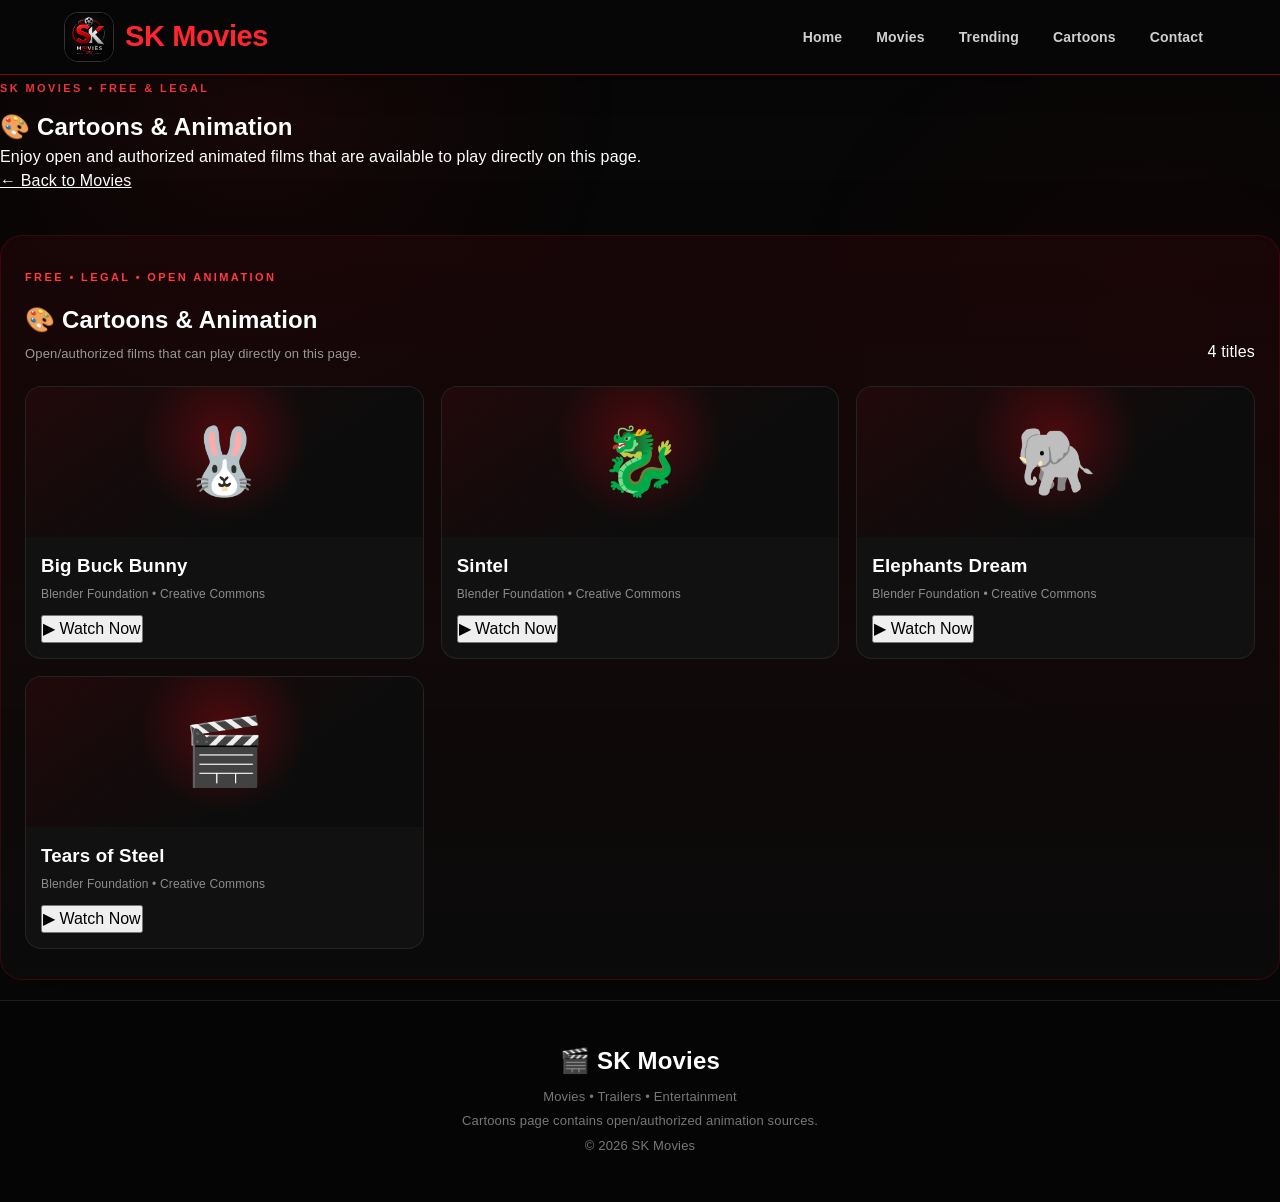
<file: cartoons.html>
<!DOCTYPE html>
<html lang="en">
<head>
<meta charset="UTF-8">
<meta name="viewport" content="width=device-width,initial-scale=1.0">
<meta name="description" content="SK Movies - free legal open cartoons and animation.">
<meta name="theme-color" content="#090909">
<meta http-equiv="Content-Security-Policy" content="default-src 'self'; style-src 'self'; script-src 'self'; media-src 'self' https://commondatastorage.googleapis.com https://download.blender.org https://upload.wikimedia.org; img-src 'self' data:; base-uri 'self'; frame-ancestors 'none'; form-action 'self'">
<title>SK Movies | Cartoons & Animation</title>
<link rel="stylesheet" href="style.css">
<link rel="stylesheet" href="professional.css">
<style>
body{min-height:100vh}.cartoon-hero{padding:70px 20px 55px;text-align:center;background:radial-gradient(circle at 50% 0,#350909 0,#090909 55%);border-bottom:1px solid #421010}.cartoon-hero h1{font-size:clamp(34px,7vw,62px);margin:10px 0}.cartoon-hero p{max-width:700px;margin:0 auto;color:#aaa;font-size:17px}.back-btn{display:inline-block;margin-top:24px;padding:12px 20px;border-radius:10px;background:#e50914;color:#fff;text-decoration:none;font-weight:800}
main{max-width:1200px;margin:auto;padding:35px 20px 60px}
</style>
</head>
<body id="top">
<header>
<a class="brand" href="index.html#top" aria-label="SK Movies Home"><img src="images/ChatGPT Image Aug 7, 2026, 09_35_17 PM.png" alt="SK Movies Logo"><span>SK Movies</span></a>
<nav aria-label="Main navigation"><a href="index.html#top">Home</a><a href="index.html#movies">Movies</a><a href="index.html#trending">Trending</a><a href="cartoons.html">Cartoons</a><a href="index.html#contact">Contact</a></nav>
</header>
<section class="cartoon-hero"><span class="eyebrow">SK MOVIES • FREE & LEGAL</span><h1>🎨 Cartoons & Animation</h1><p>Enjoy open and authorized animated films that are available to play directly on this page.</p><a class="back-btn" href="index.html#movies">← Back to Movies</a></section>
<main></main>
<footer id="contact"><h2>🎬 SK Movies</h2><p>Movies • Trailers • Entertainment</p><p>Cartoons page contains open/authorized animation sources.</p><p>© 2026 SK Movies</p></footer>
<script src="cartoons.js" defer></script>
</body>
</html>
</file>
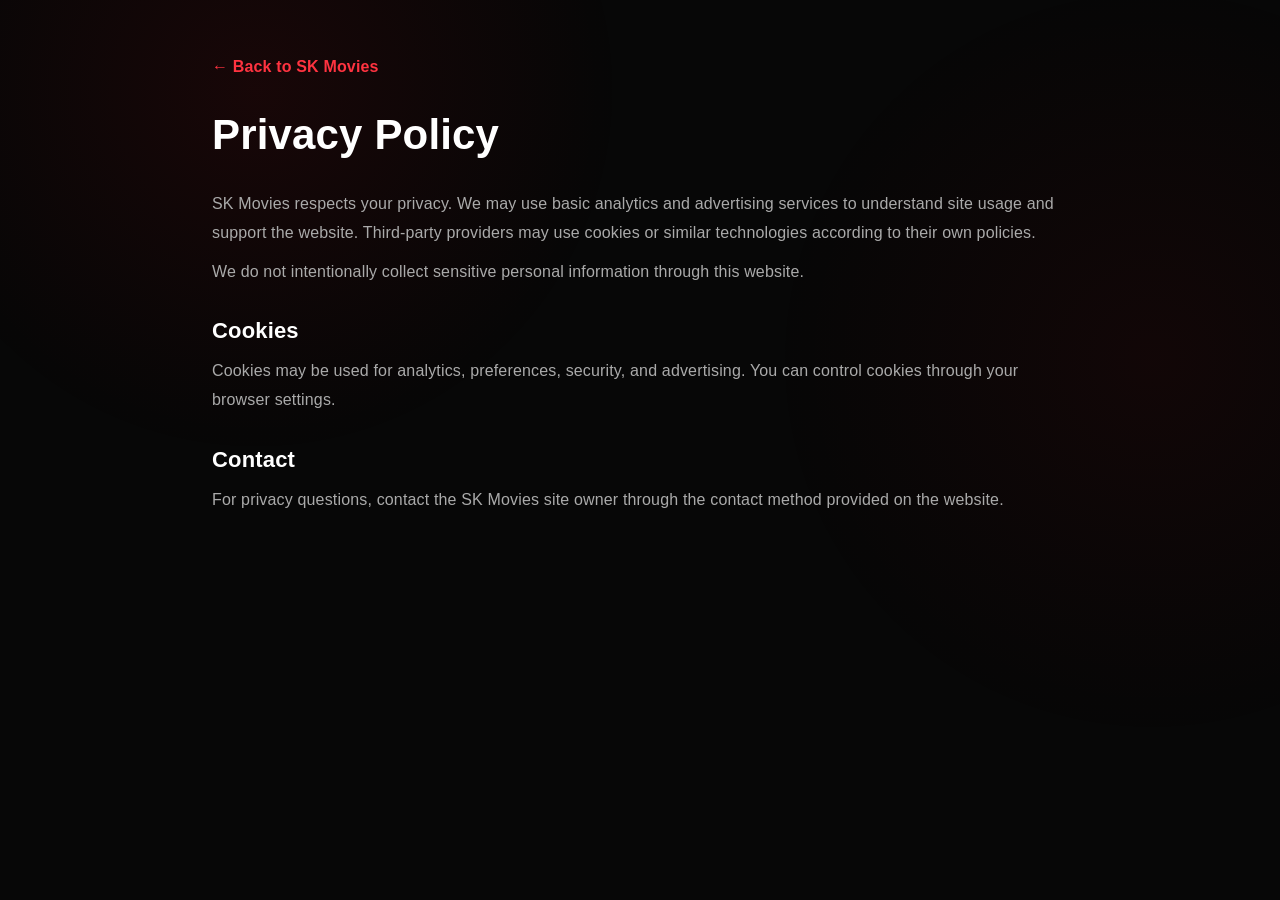
<file: privacy.html>
<!doctype html><html lang="en"><head><meta charset="utf-8"><meta name="viewport" content="width=device-width,initial-scale=1"><title>Privacy Policy | SK Movies</title><link rel="stylesheet" href="style.css"><link rel="stylesheet" href="professional.css"></head><body><main class="legal-page"><a href="index.html">← Back to SK Movies</a><h1>Privacy Policy</h1><p>SK Movies respects your privacy. We may use basic analytics and advertising services to understand site usage and support the website. Third-party providers may use cookies or similar technologies according to their own policies.</p><p>We do not intentionally collect sensitive personal information through this website.</p><h2>Cookies</h2><p>Cookies may be used for analytics, preferences, security, and advertising. You can control cookies through your browser settings.</p><h2>Contact</h2><p>For privacy questions, contact the SK Movies site owner through the contact method provided on the website.</p></main></body></html>
</file>
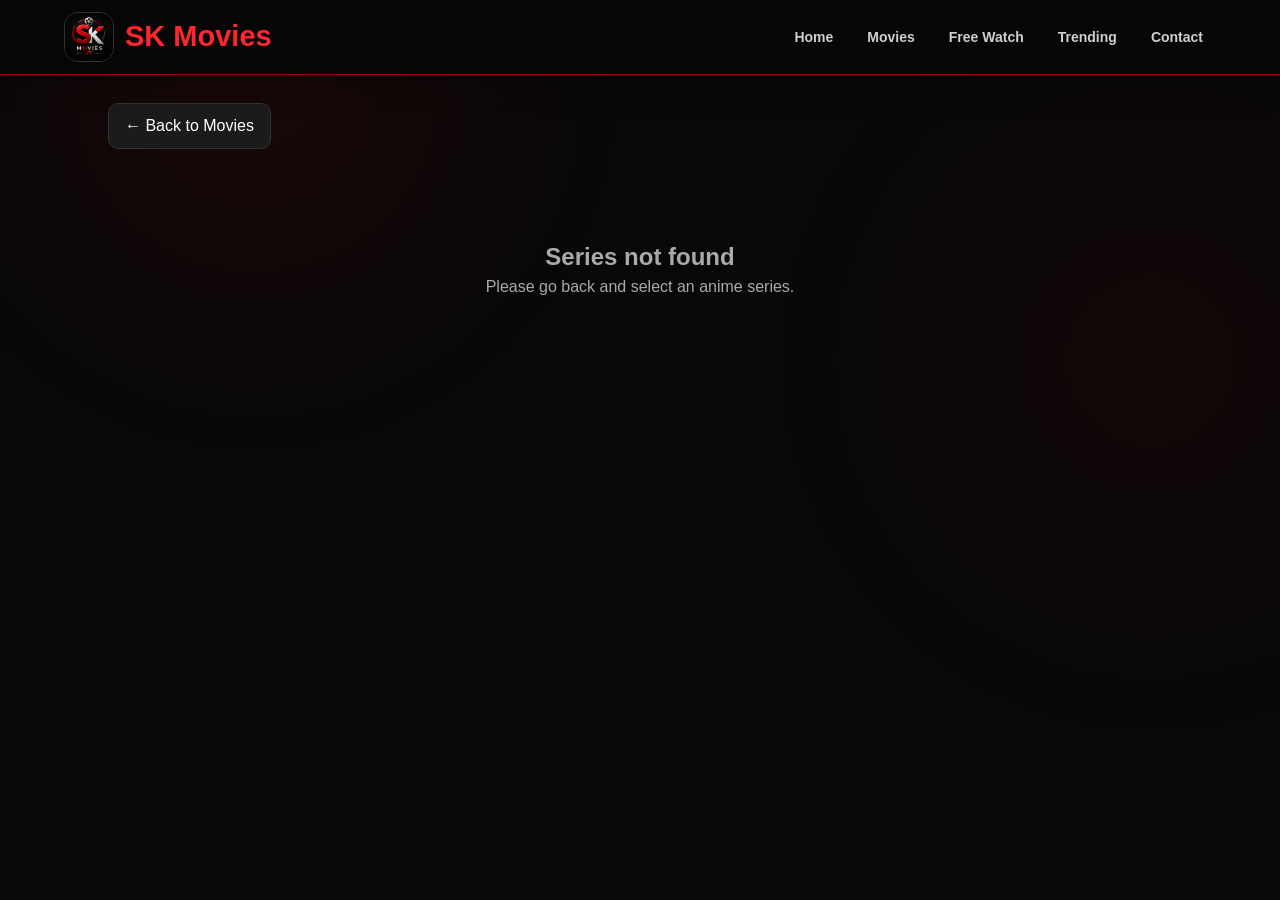
<file: series.html>
<!DOCTYPE html><html lang="en"><head><meta charset="UTF-8"><meta name="viewport" content="width=device-width,initial-scale=1.0"><meta name="description" content="SK Movies series episodes"><meta name="theme-color" content="#090909"><meta http-equiv="Content-Security-Policy" content="default-src 'self'; img-src 'self' https://image.tmdb.org data:; style-src 'self' 'unsafe-inline'; script-src 'self'; connect-src 'self'; media-src 'self' https://interactive-examples.mdn.mozilla.net; base-uri 'self'; frame-ancestors 'none'; form-action 'self'"><title>SK Movies | Series</title><link rel="stylesheet" href="style.css"><style>.series-page{max-width:1100px;margin:0 auto;padding:28px 18px 70px}.series-back{display:inline-flex;align-items:center;gap:8px;color:#fff;text-decoration:none;background:#1b1b1b;border:1px solid #333;padding:10px 16px;border-radius:10px;margin-bottom:20px}.series-hero{display:grid;grid-template-columns:220px 1fr;gap:24px;align-items:center;background:linear-gradient(135deg,#17090b,#0d0d0d);border:1px solid #2b2b2b;border-radius:20px;padding:20px;margin-bottom:24px}.series-poster{width:100%;aspect-ratio:2/3;object-fit:cover;border-radius:14px;background:#171717}.series-info h1{font-size:clamp(30px,6vw,52px);margin:0 0 8px}.series-info p{color:#aaa;font-size:16px}.series-count{display:inline-block;color:#fff;background:#e50914;border-radius:999px;padding:8px 14px;font-weight:800}.episode-head{display:flex;justify-content:space-between;align-items:end;gap:12px;margin:18px 0}.episode-head h2{margin:0}.episode-grid{display:grid;grid-template-columns:repeat(6,1fr);gap:10px}.episode-btn{border:1px solid #333;background:#151515;color:#fff;border-radius:10px;padding:12px 6px;font-weight:800;cursor:pointer}.episode-btn:hover{background:#e50914;border-color:#e50914}.episode-btn small{display:block;color:#888;font-weight:500;margin-top:3px}.episode-btn:hover small{color:#fff}.legal-note{color:#777;font-size:13px;margin-top:22px}.source-card{background:#111;border:1px solid #2b2b2b;border-radius:14px;padding:16px;margin-top:18px}.source-card a{color:#fff}.player-box{display:none;background:#080808;border:1px solid #333;border-radius:16px;padding:14px;margin:0 0 22px}.player-box.show{display:block}.player-box h3{margin:0 0 10px}.player-box video{width:100%;max-height:500px;background:#000;border-radius:10px}.empty-series{text-align:center;padding:70px 15px;color:#aaa}@media(max-width:650px){.series-hero{grid-template-columns:110px 1fr;padding:14px;gap:14px}.episode-grid{grid-template-columns:repeat(4,1fr)}.series-info h1{font-size:28px}}</style></head><body id="top"><header><a class="brand" href="index.html" aria-label="SK Movies Home"><img src="images/ChatGPT Image Aug 7, 2026, 09_35_17 PM.png" alt="SK Movies Logo"><span>SK Movies</span></a><nav aria-label="Main navigation"><a href="index.html#top">Home</a><a href="index.html#movies">Movies</a><a href="free-watch.html">Free Watch</a><a href="index.html#trending">Trending</a><a href="index.html#contact">Contact</a></nav></header><main class="series-page"><a class="series-back" href="index.html#movies">← Back to Movies</a><section id="series-content"></section></main><script src="series-page.js"></script><script src="series-episode-links.js"></script></body></html>
</file>
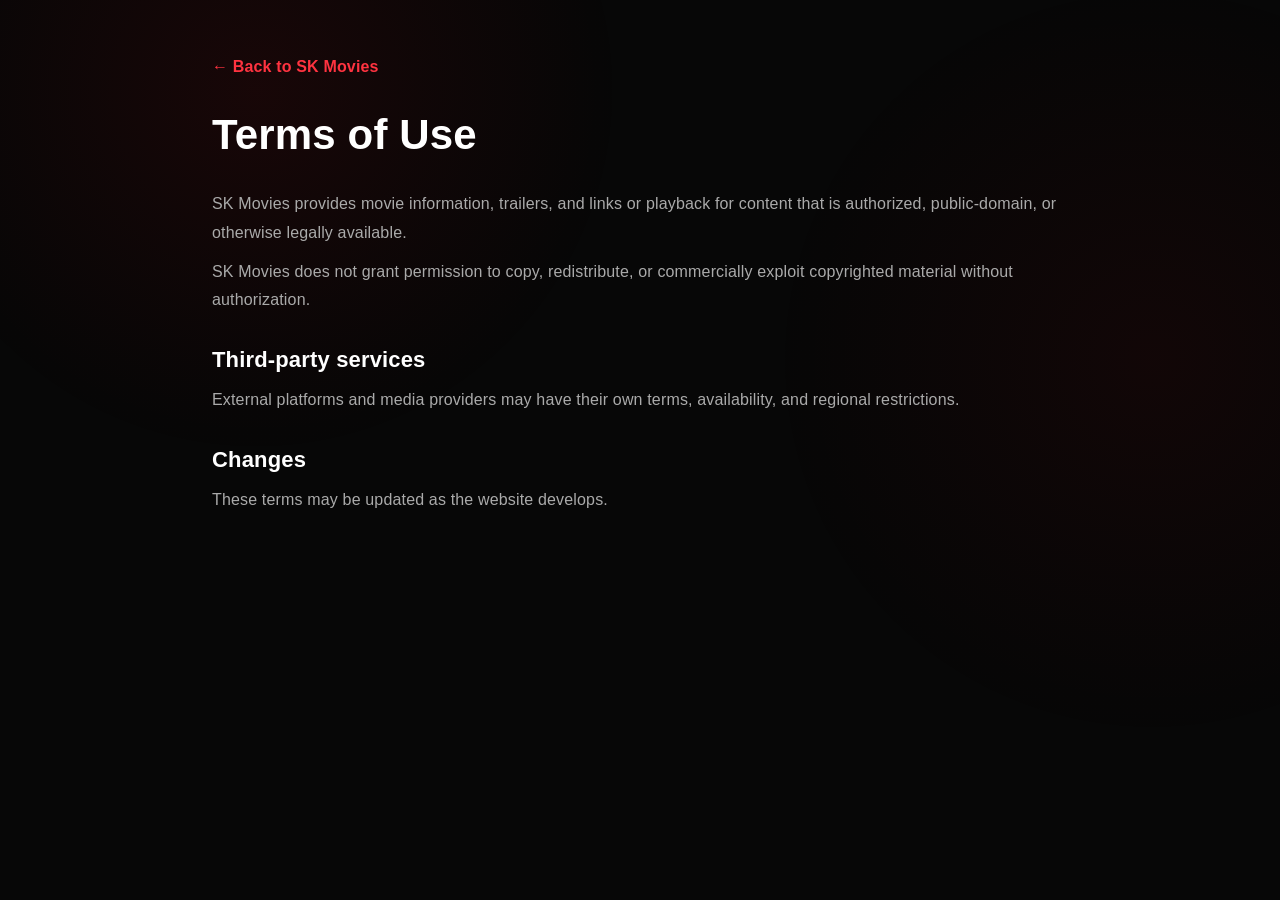
<file: terms.html>
<!doctype html><html lang="en"><head><meta charset="utf-8"><meta name="viewport" content="width=device-width,initial-scale=1"><title>Terms of Use | SK Movies</title><link rel="stylesheet" href="style.css"><link rel="stylesheet" href="professional.css"></head><body><main class="legal-page"><a href="index.html">← Back to SK Movies</a><h1>Terms of Use</h1><p>SK Movies provides movie information, trailers, and links or playback for content that is authorized, public-domain, or otherwise legally available.</p><p>SK Movies does not grant permission to copy, redistribute, or commercially exploit copyrighted material without authorization.</p><h2>Third-party services</h2><p>External platforms and media providers may have their own terms, availability, and regional restrictions.</p><h2>Changes</h2><p>These terms may be updated as the website develops.</p></main></body></html>
</file>
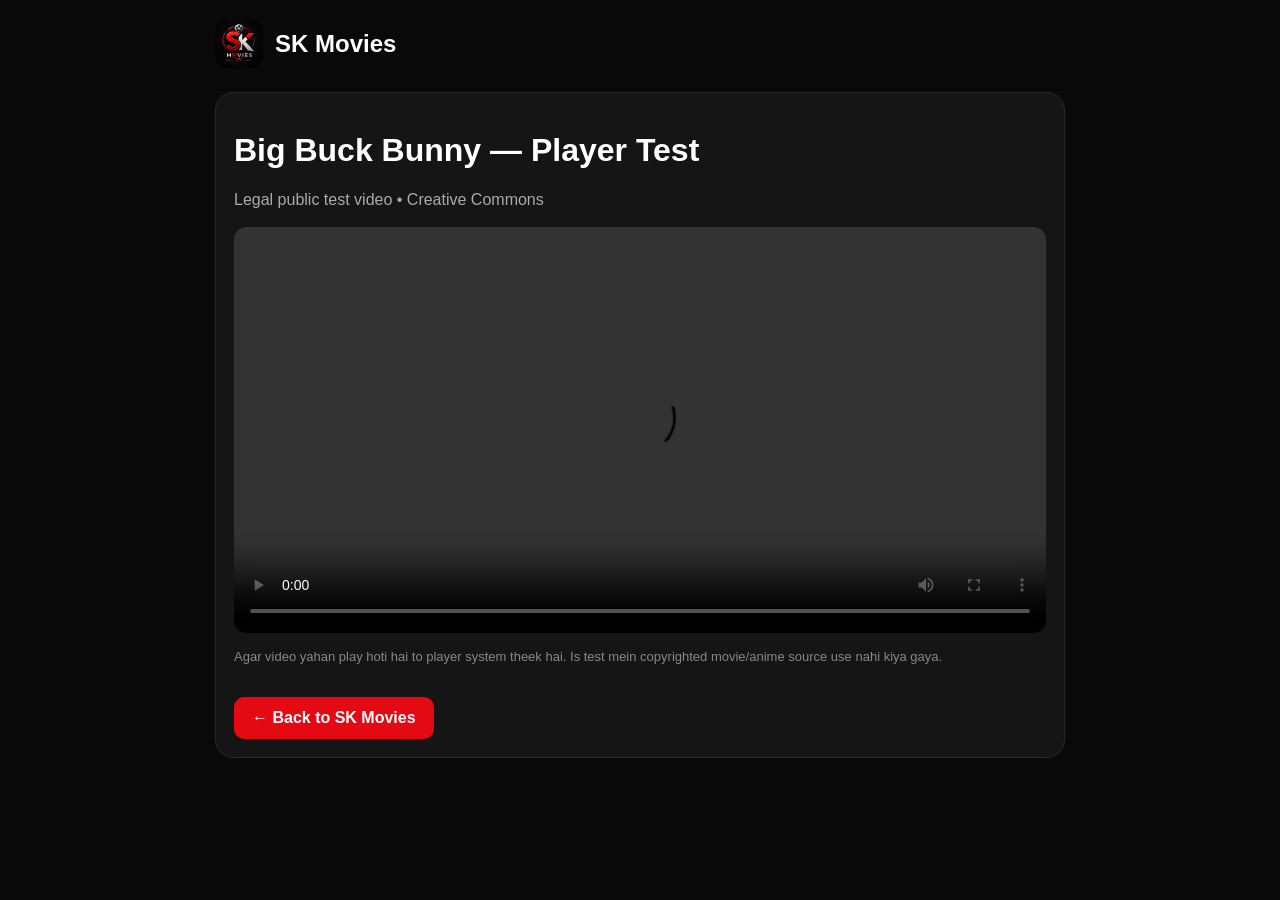
<file: test-player.html>
<!doctype html>
<html lang="en">
<head>
<meta charset="utf-8">
<meta name="viewport" content="width=device-width,initial-scale=1">
<meta name="theme-color" content="#090909">
<meta http-equiv="Content-Security-Policy" content="default-src 'self'; media-src 'self' https://interactive-examples.mdn.mozilla.net; img-src 'self' data: https://image.tmdb.org; style-src 'self' 'unsafe-inline'; script-src 'self'; base-uri 'self'; frame-ancestors 'none'; form-action 'self'">
<title>SK Movies — Player Test</title>
<style>
*{box-sizing:border-box}body{margin:0;background:#090909;color:#fff;font-family:Arial,sans-serif;min-height:100vh;padding:20px}.wrap{max-width:850px;margin:auto}.brand{display:flex;align-items:center;gap:12px;margin-bottom:24px;font-size:24px;font-weight:800}.brand img{width:48px;height:48px;border-radius:12px;object-fit:cover}.card{background:#151515;border:1px solid #292929;border-radius:18px;padding:18px}.poster{width:100%;height:220px;object-fit:cover;border-radius:12px;background:#222;margin-bottom:16px}.meta{color:#aaa;margin:6px 0 18px}.player{width:100%;background:#000;border-radius:12px;display:block}.note{color:#888;font-size:13px;line-height:1.5;margin-top:14px}.back{display:inline-block;margin-top:18px;color:#fff;text-decoration:none;background:#e50914;padding:12px 18px;border-radius:10px;font-weight:700}
</style>
</head>
<body>
<div class="wrap">
  <div class="brand"><img src="images/ChatGPT Image Aug 7, 2026, 09_35_17 PM.png" alt="SK Movies logo"><span>SK Movies</span></div>
  <div class="card">
    <h1>Big Buck Bunny — Player Test</h1>
    <p class="meta">Legal public test video • Creative Commons</p>
    <video class="player" controls playsinline preload="metadata">
      <source src="https://interactive-examples.mdn.mozilla.net/media/cc0-videos/flower.mp4" type="video/mp4">
      Your browser does not support HTML5 video.
    </video>
    <p class="note">Agar video yahan play hoti hai to player system theek hai. Is test mein copyrighted movie/anime source use nahi kiya gaya.</p>
    <a class="back" href="index.html">← Back to SK Movies</a>
  </div>
</div>
</body>
</html>
</file>
<file: style.css>
*{margin:0;padding:0;box-sizing:border-box}html{scroll-behavior:smooth}body{background:#080808;color:#fff;font-family:Arial,Helvetica,sans-serif;line-height:1.5;overflow-x:hidden}body:before{content:"";position:fixed;inset:0;pointer-events:none;background:radial-gradient(circle at 20% 10%,rgba(229,9,20,.08),transparent 28%),radial-gradient(circle at 90% 40%,rgba(229,9,20,.05),transparent 30%);z-index:-1}a{color:inherit}button,input{font:inherit}header{display:flex;justify-content:space-between;align-items:center;padding:12px clamp(16px,5vw,70px);background:rgba(7,7,7,.94);backdrop-filter:blur(14px);position:sticky;top:0;z-index:1000;border-bottom:1px solid rgba(229,9,20,.55);box-shadow:0 8px 30px rgba(0,0,0,.25)}.brand{display:flex;align-items:center;gap:11px;text-decoration:none;color:#ff2630;font-size:29px;font-weight:900}.brand img{width:50px;height:50px;border-radius:14px;object-fit:cover;border:1px solid #333}.brand span{white-space:nowrap}nav{display:flex;gap:8px}nav a{text-decoration:none;color:#cfcfcf;font-size:14px;font-weight:700;padding:9px 13px;border-radius:22px}nav a:hover{color:#fff;background:#171717}.hero{min-height:510px;display:flex;justify-content:center;align-items:center;text-align:center;padding:70px 20px;position:relative;overflow:hidden;background:radial-gradient(circle at 50% 0%,rgba(229,9,20,.22),transparent 35%),linear-gradient(145deg,#160304,#0b0b0b 52%,#090909);border-bottom:1px solid #1d1d1d}.hero-content{max-width:850px}.eyebrow{display:inline-block;color:#ff3a43;font-weight:900;letter-spacing:2.4px;font-size:11px;margin-bottom:12px}.hero h1{font-size:clamp(38px,7vw,72px);line-height:1.02;letter-spacing:-2px;margin-bottom:17px;background:linear-gradient(180deg,#fff 25%,#cfcfcf);-webkit-background-clip:text;background-clip:text;color:transparent}.hero h1+h1{display:none}.hero p{font-size:clamp(15px,2.4vw,20px);color:#bdbdbd;max-width:650px;margin:0 auto 30px}.hero-btn{display:inline-flex;background:#e50914;color:#fff;text-decoration:none;padding:14px 27px;border-radius:9px;font-weight:800;box-shadow:0 12px 35px rgba(229,9,20,.3)}main{max-width:1300px;margin:auto}.search-box{text-align:center;padding:34px 20px 14px}.search-box input{width:min(92%,650px);padding:16px 22px;border:1px solid #2c2c2c;border-radius:30px;background:#111;color:#fff;outline:none;font-size:16px}.search-box input:focus{border-color:#e50914;box-shadow:0 0 0 4px rgba(229,9,20,.1)}.filters{display:flex;justify-content:center;gap:9px;flex-wrap:wrap;padding:8px 16px 26px}.filter{border:1px solid #2b2b2b;background:#111;color:#aaa;padding:9px 16px;border-radius:24px;cursor:pointer;font-weight:800;font-size:13px}.filter:hover{color:#fff}.filter.active{background:#e50914;border-color:#e50914;color:#fff}.section-heading{display:flex;align-items:flex-end;justify-content:space-between;max-width:1180px;margin:4px auto 0;padding:0 5%}.section-heading h2{font-size:30px;line-height:1.15}.movie-count{color:#777;font-size:13px;font-weight:700;padding-bottom:4px}.movies{display:grid;grid-template-columns:repeat(auto-fit,minmax(205px,1fr));gap:22px;padding:28px 5% 70px}.card{background:linear-gradient(180deg,#171717,#111);border:1px solid #252525;border-radius:15px;overflow:hidden;transition:.25s;box-shadow:0 10px 28px rgba(0,0,0,.35);position:relative}.card:hover{transform:translateY(-7px);border-color:rgba(229,9,20,.75);box-shadow:0 18px 42px rgba(0,0,0,.55)}.card[hidden]{display:none}.card img{display:block;width:100%;aspect-ratio:2/3;object-fit:cover;background:#111}.card-body{padding:14px}.card h3{font-size:17px;text-align:center;line-height:1.25;min-height:45px;display:flex;align-items:center;justify-content:center}.meta{color:#777;font-size:12px;text-align:center;min-height:18px;margin-top:3px}.rating{color:#ffd34d;font-size:14px;font-weight:800;margin:8px 0 12px;text-align:center}.btn-row{display:grid;grid-template-columns:1fr 1fr;gap:8px}.trailer-btn,.watch-btn,.share-btn,.free-watch-btn{display:block;width:100%;padding:10px 5px;color:#fff;text-decoration:none;text-align:center;border-radius:8px;font-weight:800;font-size:12px}.trailer-btn{background:#e50914}.watch-btn{background:#202020;border:1px solid #383838}.share-btn{grid-column:1/-1;background:#151515;border:1px solid #333;cursor:pointer}.free-watch-btn{background:#167d3e;border:1px solid #249c54;cursor:pointer}.free-watch-btn:hover{background:#1b9a4e}.share-btn:hover{background:#222;border-color:#e50914}.no-results{text-align:center;color:#888;padding:0 20px 70px;font-size:17px}.no-results:before{content:"🎬";display:block;font-size:30px;margin-bottom:8px}footer{text-align:center;background:#050505;border-top:1px solid #1d1d1d;padding:42px 20px;color:#777}footer h2{color:#fff;margin-bottom:8px;font-size:24px}footer p{margin:5px 0;font-size:13px}.sr-only{position:absolute;width:1px;height:1px;padding:0;margin:-1px;overflow:hidden;clip:rect(0,0,0,0);white-space:nowrap;border:0}.share-modal{display:none;position:fixed;inset:0;z-index:3000;background:rgba(0,0,0,.78);backdrop-filter:blur(6px);align-items:center;justify-content:center;padding:20px}.share-modal.show{display:flex}.share-box{width:min(430px,100%);background:#141414;border:1px solid #333;border-radius:18px;padding:24px;box-shadow:0 25px 80px rgba(0,0,0,.7);position:relative}.share-box h3{font-size:22px;margin-bottom:5px}.share-box p{color:#bbb;margin-bottom:18px;padding-right:25px}.share-box small{display:block;color:#666;margin-top:16px;text-align:center}.share-close{position:absolute;right:12px;top:10px;width:36px;height:36px;border:0;border-radius:50%;background:#222;color:#fff;font-size:25px;cursor:pointer}.share-grid{display:grid;grid-template-columns:1fr 1fr;gap:10px}.share-grid a,.share-grid button{border:1px solid #333;background:#1d1d1d;color:#fff;border-radius:10px;padding:12px 8px;text-align:center;text-decoration:none;cursor:pointer;font-weight:800}.share-grid a:hover,.share-grid button:hover{border-color:#e50914;background:#252525}.contact-section{max-width:1180px;margin:0 auto;padding:20px 5% 70px}.contact-grid{display:grid;grid-template-columns:repeat(2,minmax(0,1fr));gap:16px;margin-top:24px}.contact-card{display:flex;flex-direction:column;gap:5px;padding:20px;border:1px solid #292929;border-radius:14px;background:linear-gradient(180deg,#171717,#101010);text-decoration:none;transition:.2s}.contact-card strong{font-size:17px}.contact-card span{color:#999;font-size:13px}.contact-card:hover{border-color:#e50914;transform:translateY(-3px)}.sk-legal-section{margin:8px 5% 70px}.sk-legal-head{display:flex;justify-content:space-between;align-items:flex-end;gap:16px;margin:0 0 18px}.sk-legal-head h2{font-size:30px;line-height:1.15;margin:4px 0 0}.sk-legal-head p{color:#777;font-size:13px;margin:0 0 3px}.sk-legal-grid{display:grid;grid-template-columns:repeat(4,minmax(0,1fr));gap:18px}.sk-legal-card{background:linear-gradient(180deg,#171717,#101010);border:1px solid #292929;border-radius:15px;overflow:hidden;box-shadow:0 10px 28px rgba(0,0,0,.35);transition:.25s}.sk-legal-card:hover{transform:translateY(-5px);border-color:rgba(229,9,20,.75);box-shadow:0 16px 35px rgba(0,0,0,.5)}.sk-legal-art{height:190px;display:flex;align-items:center;justify-content:center;flex-direction:column;background:radial-gradient(circle at 50% 35%,#431016 0,#18090b 45%,#0c0c0c 100%);font-size:58px}.sk-legal-art span{font-size:11px;letter-spacing:2px;color:#ff3440;margin-top:8px;font-weight:800;text-transform:uppercase}.sk-legal-body{padding:14px}.sk-legal-body h3{margin:0 0 7px;font-size:17px;line-height:1.2;text-align:center;min-height:40px;display:flex;align-items:center;justify-content:center}.sk-legal-meta{margin:0 0 12px;color:#999;font-size:12px;text-align:center;min-height:18px}.sk-legal-watch{width:100%;border:0;border-radius:8px;background:#e50914;color:#fff;padding:10px;font-weight:800;cursor:pointer}.sk-legal-watch:hover{background:#ff1b26}.sk-legal-player{display:none;position:fixed;inset:0;z-index:9999;background:rgba(0,0,0,.94);padding:14px;align-items:center;justify-content:center}.sk-legal-player.show{display:flex}.sk-legal-box{width:min(1000px,100%);max-height:95vh;overflow:auto;background:#111;border:1px solid #333;border-radius:14px;padding:14px;position:relative;box-shadow:0 25px 80px rgba(0,0,0,.8)}.sk-legal-box h2{margin:0 45px 10px;font-size:22px}.sk-legal-box video{display:block;width:100%;max-height:70vh;background:#000;border-radius:9px}.sk-legal-close{position:absolute;right:10px;top:9px;width:38px;height:38px;border:0;border-radius:50%;background:#272727;color:#fff;font-size:24px;cursor:pointer}.sk-legal-credit{margin:10px 0 0;color:#888;font-size:12px}.sk-legal-error{display:none;margin:10px 0 0;padding:10px;border-radius:9px;background:#2a0b0d;border:1px solid #6b151b;color:#ffb3b8;font-size:12px}@media(max-width:900px){.movies{grid-template-columns:repeat(3,minmax(0,1fr))}.sk-legal-grid{grid-template-columns:repeat(3,minmax(0,1fr))}}@media(max-width:700px){header{padding:9px 13px;flex-direction:column;gap:8px}.brand{font-size:24px}.brand img{width:43px;height:43px}nav{width:100%;justify-content:center;gap:3px}nav a{font-size:12px;padding:7px 10px}.hero{min-height:390px;padding:50px 16px}.hero h1{letter-spacing:-1px}.search-box{padding-top:25px}.section-heading{padding:0 15px}.section-heading h2{font-size:23px}.movies{grid-template-columns:repeat(2,minmax(0,1fr));gap:13px;padding:24px 11px 50px}.card{border-radius:12px}.card-body{padding:9px}.card h3{font-size:14px;min-height:44px}.meta{font-size:10px}.rating{font-size:12px}.trailer-btn,.watch-btn,.share-btn,.free-watch-btn{font-size:10px;padding:9px 2px}.filter{font-size:11px;padding:8px 11px}.contact-grid{grid-template-columns:1fr}.contact-section{padding-bottom:50px}.sk-legal-section{margin:4px 11px 50px}.sk-legal-head{align-items:flex-start;flex-direction:column;gap:3px}.sk-legal-head h2{font-size:23px}.sk-legal-grid{grid-template-columns:repeat(2,minmax(0,1fr));gap:13px}.sk-legal-art{height:155px;font-size:46px}.sk-legal-body{padding:10px}.sk-legal-body h3{font-size:14px;min-height:36px}.sk-legal-meta{font-size:10px}.sk-legal-watch{font-size:11px;padding:9px 4px}.sk-legal-box{padding:10px}.sk-legal-box h2{font-size:18px}.sk-legal-player{padding:8px}}@media(max-width:380px){nav a{padding:7px 8px}.btn-row{grid-template-columns:1fr}.trailer-btn,.watch-btn,.share-btn,.free-watch-btn{font-size:11px}.share-grid{grid-template-columns:1fr}.sk-legal-grid{grid-template-columns:1fr 1fr;gap:9px}.sk-legal-art{height:140px}.sk-legal-body h3{font-size:13px}.sk-legal-watch{font-size:10px}}
</file>
<file: professional.css>
/* Final visual polish — loaded after style.css */
:root{--sk-red:#e50914;--sk-red-soft:#ff3340;--sk-bg:#070707;--sk-panel:#121212;--sk-line:rgba(255,255,255,.08)}
body{background:var(--sk-bg);letter-spacing:.01em} header{min-height:68px}.brand span{letter-spacing:-.4px}
.hero{min-height:520px;background:radial-gradient(ellipse at 50% -10%,rgba(229,9,20,.28),transparent 48%),radial-gradient(ellipse at 85% 75%,rgba(255,45,55,.07),transparent 35%),#080808}.hero:after{content:"";position:absolute;inset:auto 0 0;height:1px;background:linear-gradient(90deg,transparent,var(--sk-red),transparent);opacity:.65}.hero-content{position:relative;z-index:1}.hero-btn{transition:transform .2s,box-shadow .2s;background:linear-gradient(135deg,#ff1b26,#c9000a)}.hero-btn:hover{transform:translateY(-2px);box-shadow:0 15px 40px rgba(229,9,20,.4)}
.search-box,.filters{position:relative;z-index:2}.search-box input{background:rgba(20,20,20,.9);border-color:#2b2b2b;box-shadow:0 12px 35px rgba(0,0,0,.2)}.filter{transition:.2s}.filter:hover{transform:translateY(-1px);border-color:#444}.section-heading{margin-top:10px}.section-heading h2{letter-spacing:-.5px}.card{border-color:var(--sk-line);background:linear-gradient(180deg,#171717,#0f0f0f)}.card img{transition:transform .35s,filter .35s}.card:hover img{transform:scale(1.025);filter:saturate(1.08)}.trailer-btn{background:linear-gradient(135deg,#ff1b26,#d50711)}.watch-btn{transition:.2s}.watch-btn:hover{border-color:#666;background:#292929}
.ad-slot{max-width:1100px;margin:22px auto;padding:10px 18px;text-align:center;color:#666}.ad-slot>span{display:block;font-size:10px;letter-spacing:1.5px;text-transform:uppercase;margin-bottom:7px}.ad-placeholder{min-height:90px;border:1px dashed #292929;border-radius:10px;background:#0d0d0d;display:grid;place-items:center;font-size:11px;color:#555}
.legal-page{max-width:900px;margin:0 auto;padding:55px 22px 80px}.legal-page>a{color:#ff3340;text-decoration:none;font-weight:800}.legal-page h1{font-size:42px;margin:24px 0}.legal-page h2{font-size:22px;margin:28px 0 8px}.legal-page p{color:#aaa;line-height:1.8;margin:10px 0}
.sk-cartoon-section{margin:42px 0 20px;padding:28px 24px 30px;border:1px solid rgba(229,9,20,.2);border-radius:22px;background:linear-gradient(180deg,rgba(30,6,8,.72),rgba(11,11,11,.94));box-shadow:0 20px 70px rgba(0,0,0,.25)}.sk-cartoon-head{display:flex;justify-content:space-between;align-items:flex-end;margin-bottom:22px}.sk-cartoon-head h2{margin:5px 0}.sk-cartoon-sub{color:#999!important;font-size:13px;margin:6px 0 0!important}.sk-cartoon-count{padding:8px 12px;border:1px solid #302020;border-radius:999px;color:#aaa;background:#111;font-size:12px;font-weight:800;white-space:nowrap}.sk-cartoon-grid{display:grid;grid-template-columns:repeat(3,minmax(0,1fr));gap:17px}.sk-cartoon-card{overflow:hidden;background:#111;border:1px solid rgba(255,255,255,.08);border-radius:16px;transition:transform .22s,border-color .22s}.sk-cartoon-card:hover{transform:translateY(-5px);border-color:rgba(229,9,20,.65)}.sk-cartoon-art{height:150px;display:grid;place-items:center;font-size:66px;background:radial-gradient(circle at 50% 35%,rgba(229,9,20,.28),transparent 38%),linear-gradient(145deg,#21090b,#0c0c0c 65%)}.sk-cartoon-body{padding:15px}.sk-cartoon-body h3{margin:0 0 5px;font-weight:850}.sk-cartoon-body p{font-size:12px;color:#8d8d8d;margin:0 0 12px}.sk-cartoon-body video{display:block;width:100%;aspect-ratio:16/9;background:#000;border-radius:9px;outline:1px solid #252525}
footer{margin-top:10px}footer a{color:#aaa;text-decoration:none}footer a:hover{color:#fff}@media(max-width:900px){.sk-cartoon-section{margin-left:3%;margin-right:3%}.sk-cartoon-grid{grid-template-columns:repeat(2,minmax(0,1fr))}}@media(max-width:700px){.hero{min-height:430px}.ad-slot{margin:14px 11px}.legal-page{padding:40px 16px 60px}.legal-page h1{font-size:32px}.sk-cartoon-section{margin:8px 11px 45px;padding:20px 12px 22px;border-radius:17px}.sk-cartoon-grid{grid-template-columns:repeat(2,minmax(0,1fr));gap:11px}.sk-cartoon-art{height:130px;font-size:52px}.sk-cartoon-head{display:block}.sk-cartoon-count{display:inline-block;margin-top:10px}}
</file>
